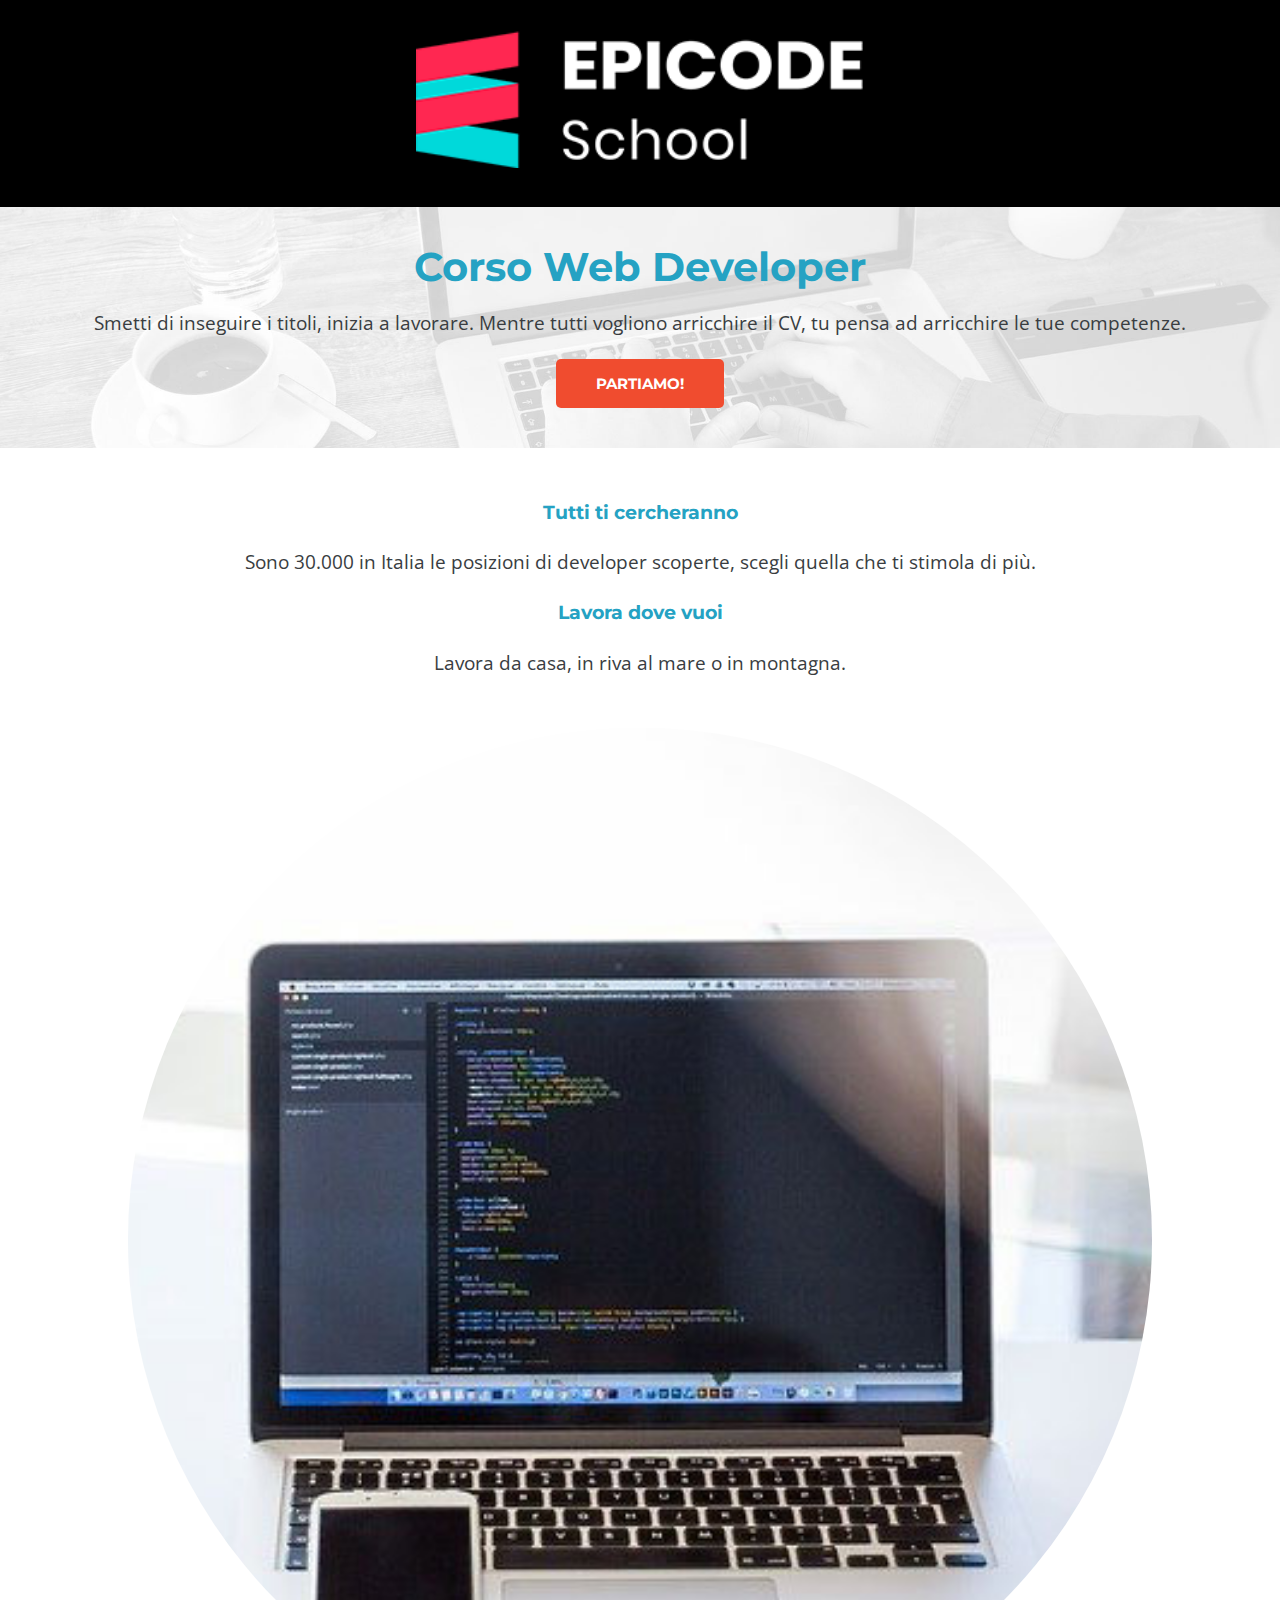
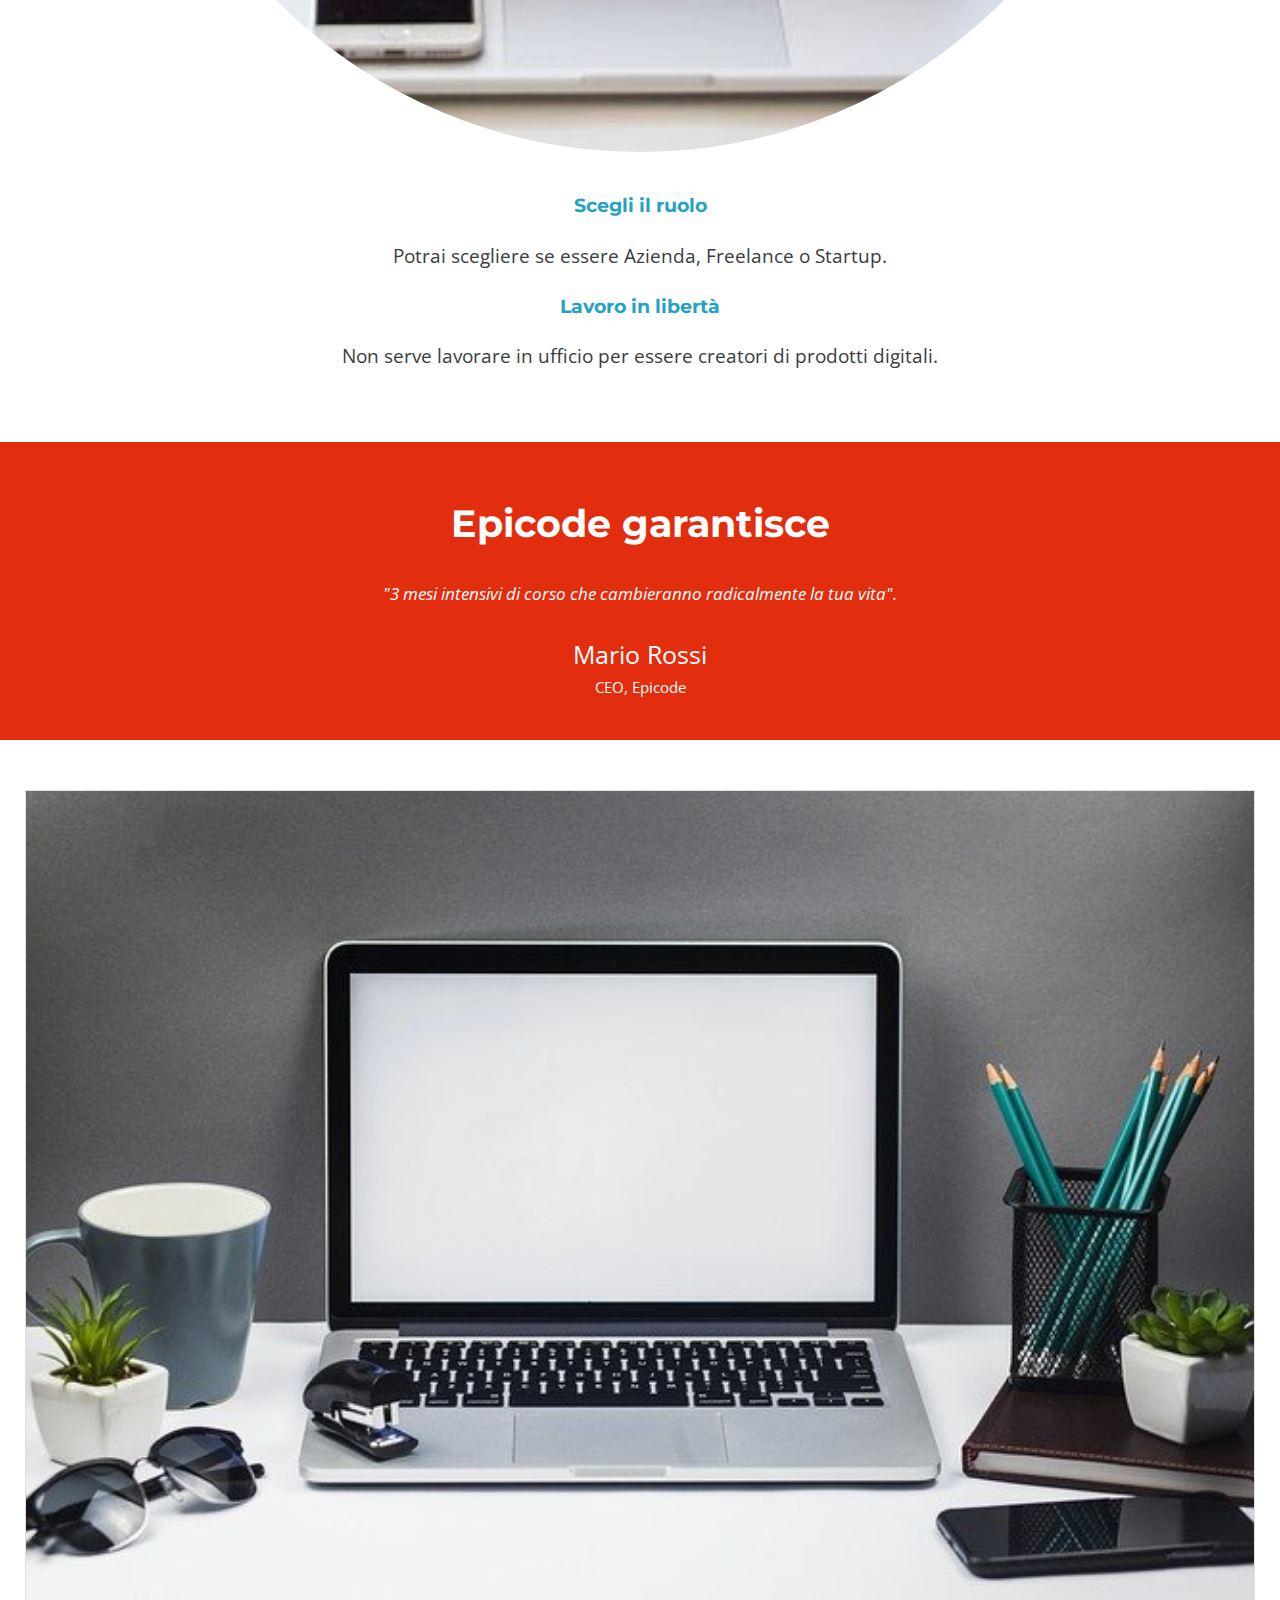
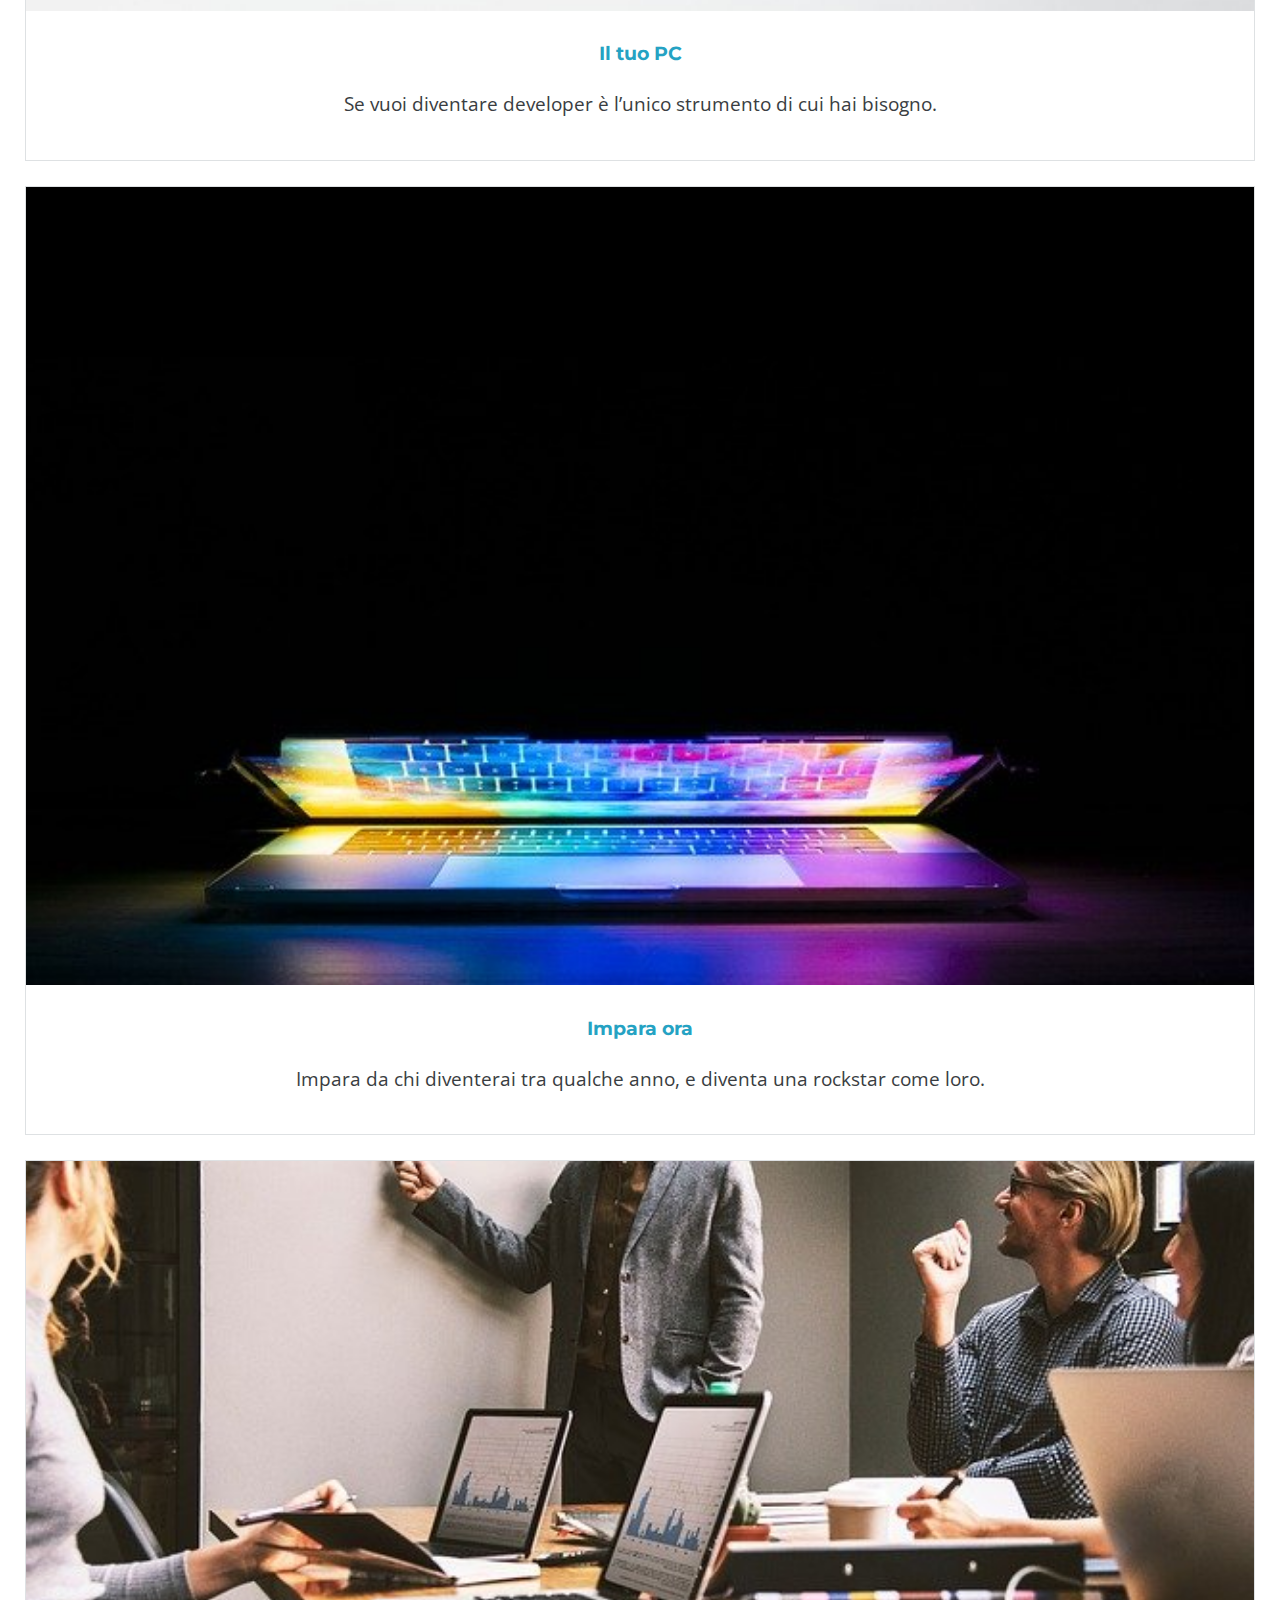
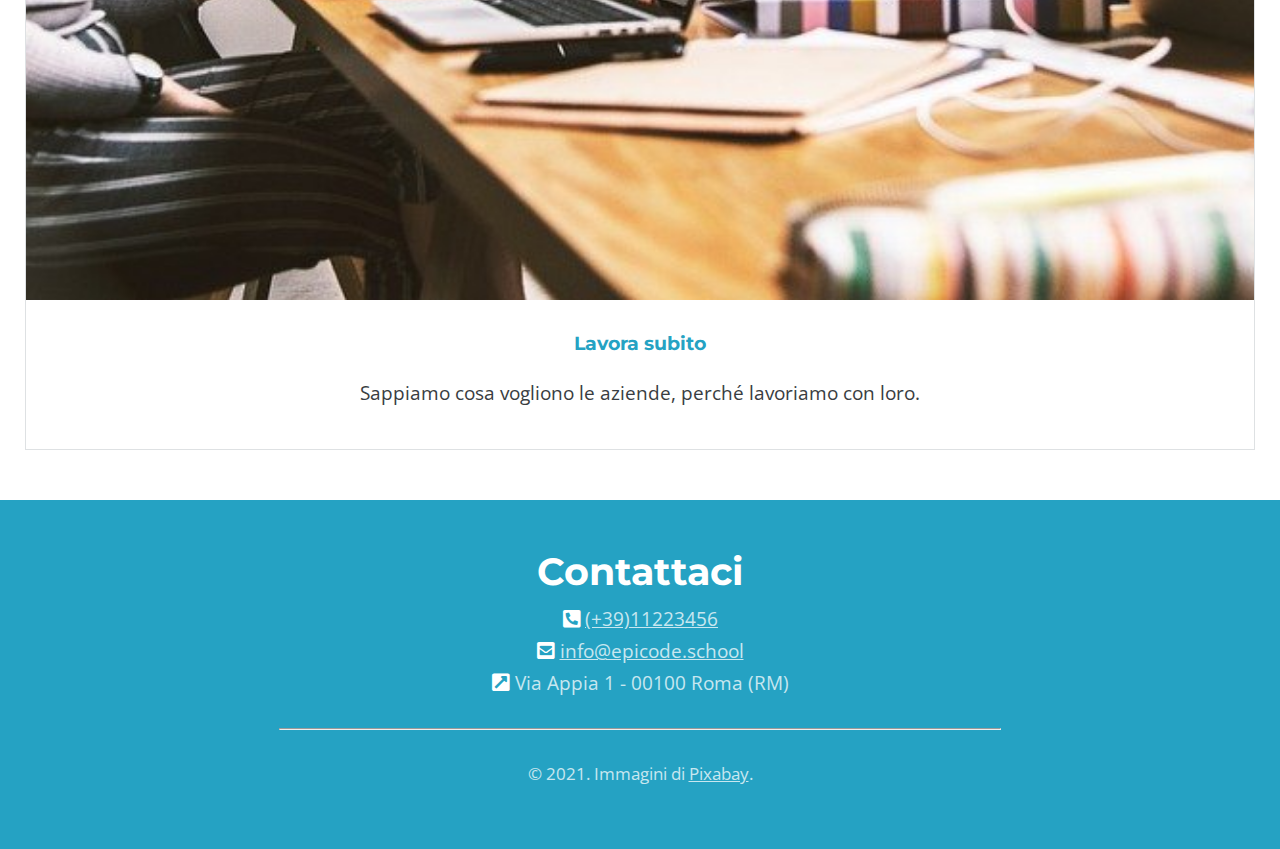
<file: index.html>
<!DOCTYPE html>
<html lang="en">
<head>
    <link rel="stylesheet" href="css/reset.css">
    <link rel="stylesheet" href="css/style.css">
    <link rel="stylesheet" href="https://cdnjs.cloudflare.com/ajax/libs/font-awesome/5.15.4/css/all.min.css" integrity="sha512-1ycn6IcaQQ40/MKBW2W4Rhis/DbILU74C1vSrLJxCq57o941Ym01SwNsOMqvEBFlcgUa6xLiPY/NS5R+E6ztJQ==" crossorigin="anonymous" referrerpolicy="no-referrer" />
    <meta charset="UTF-8" />
    <meta http-equiv="X-UA-Compatible" content="IE=edge" />
    <meta name="description" content="Da zero a Epicode con i corsi completi per diventare uno sviluppatore professionista in 3 mesi.">
    <meta name="viewport" content="width=device-width, initial-scale=1.0" />
    <title>Corso Web Developer - Epicode school</title>
</head>
<body>
    <header>
        <img src="images/logo.png" alt="logo epicode">

    </header>
    <main>
       <section id="backgroundsection">
            <h1>Corso Web Developer</h1>
            <p>Smetti di inseguire i titoli, inizia a lavorare. Mentre tutti vogliono arricchire il CV, tu pensa ad arricchire le tue competenze.</p>

            
            <a href="#">
                <button>PARTIAMO!</button>
            </a>             
        </section>

        <section>
            <h3>Tutti ti cercheranno</h3>
            <p>Sono 30.000 in Italia le posizioni di developer scoperte, scegli quella che ti stimola di più.</p>
            <h3>Lavora dove vuoi</h3>
            <p>Lavora da casa, in riva al mare o in montagna.</p>
            <img id="imgborders" src="images/notebook.jpg" alt="notebooks">
            <h3>Scegli il ruolo</h3>
            <p>Potrai scegliere se essere Azienda, Freelance o Startup.</p>
            <h3>Lavoro in libertà</h3>
            <p>Non serve lavorare in ufficio per essere creatori di prodotti digitali.</p>
        </section>

        <section class="testimonianze">
            <h2>Epicode garantisce</h2>
            <blockquote>"3 mesi intensivi di corso che cambieranno radicalmente la tua vita".</blockquote>
            <span>Mario Rossi</span>
            <p>CEO, Epicode</p>
        </section>

        <section>
            <div>
                <img src="/images/foto1.jpg" alt="foto1">
                <h4>Il tuo PC</h4>
                
                <p>Se vuoi diventare developer è l’unico strumento di cui hai bisogno.</p>
            </div>
            <div>
                <img src="/images/foto2.jpg" alt="foto2">
                <h4>Impara ora</h4>
                <p>Impara da chi diventerai tra qualche anno, e diventa una rockstar come loro.</p>
            </div>
            <div>
                <img src="/images/foto3.jpg" alt="foto3">
                <h4>Lavora subito</h4>
                <p>Sappiamo cosa vogliono le aziende, perché lavoriamo con loro.</p>
            </div>
        </section>

    </main>
    <footer>
            <h2>Contattaci</h2>
            <i class="fa fa-phone-square fa-rotate-90" style="font-size:20px;--fa-primary-color: #25a2c3; --fa-secondary-color: #ffffff;"></i>
            <a href="callto:(+39)11223456">(+39)11223456</a><br>
            <i class="fa fa-envelope-square" style="font-size:20px;--fa-primary-color: #25a2c3; --fa-secondary-color: #ffffff;"></i>
            <a href="mailto:info@epicode.school">info@epicode.school</a><br>
            <i class="fas fa-external-link-square-alt" style="font-size:20px;--fa-primary-color: #25a2c3; --fa-secondary-color: #ffffff;"></i>
            <address>Via Appia 1 - 00100 Roma (RM)</address>
            <hr>
            <p>&copy; 2021. Immagini di <span>Pixabay</span>.</p>

    </footer>
</body>
</html>
</file>
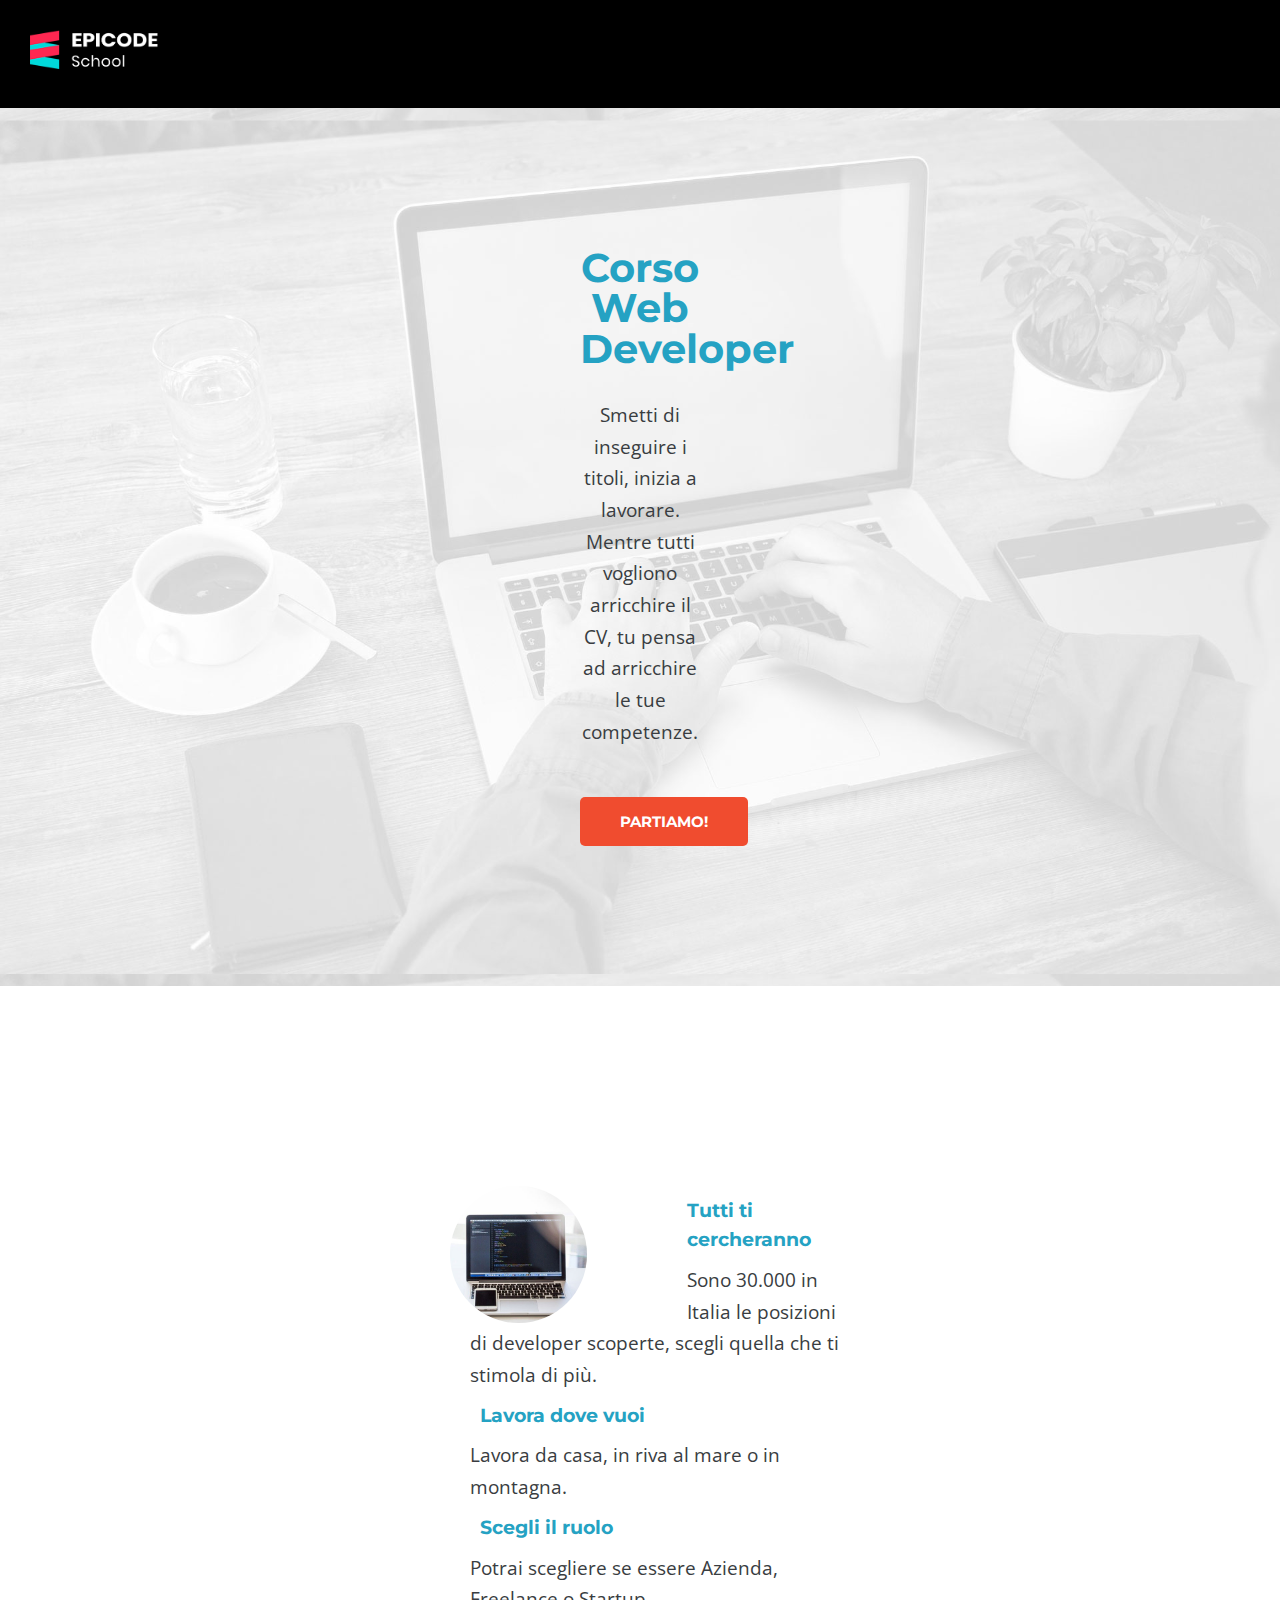
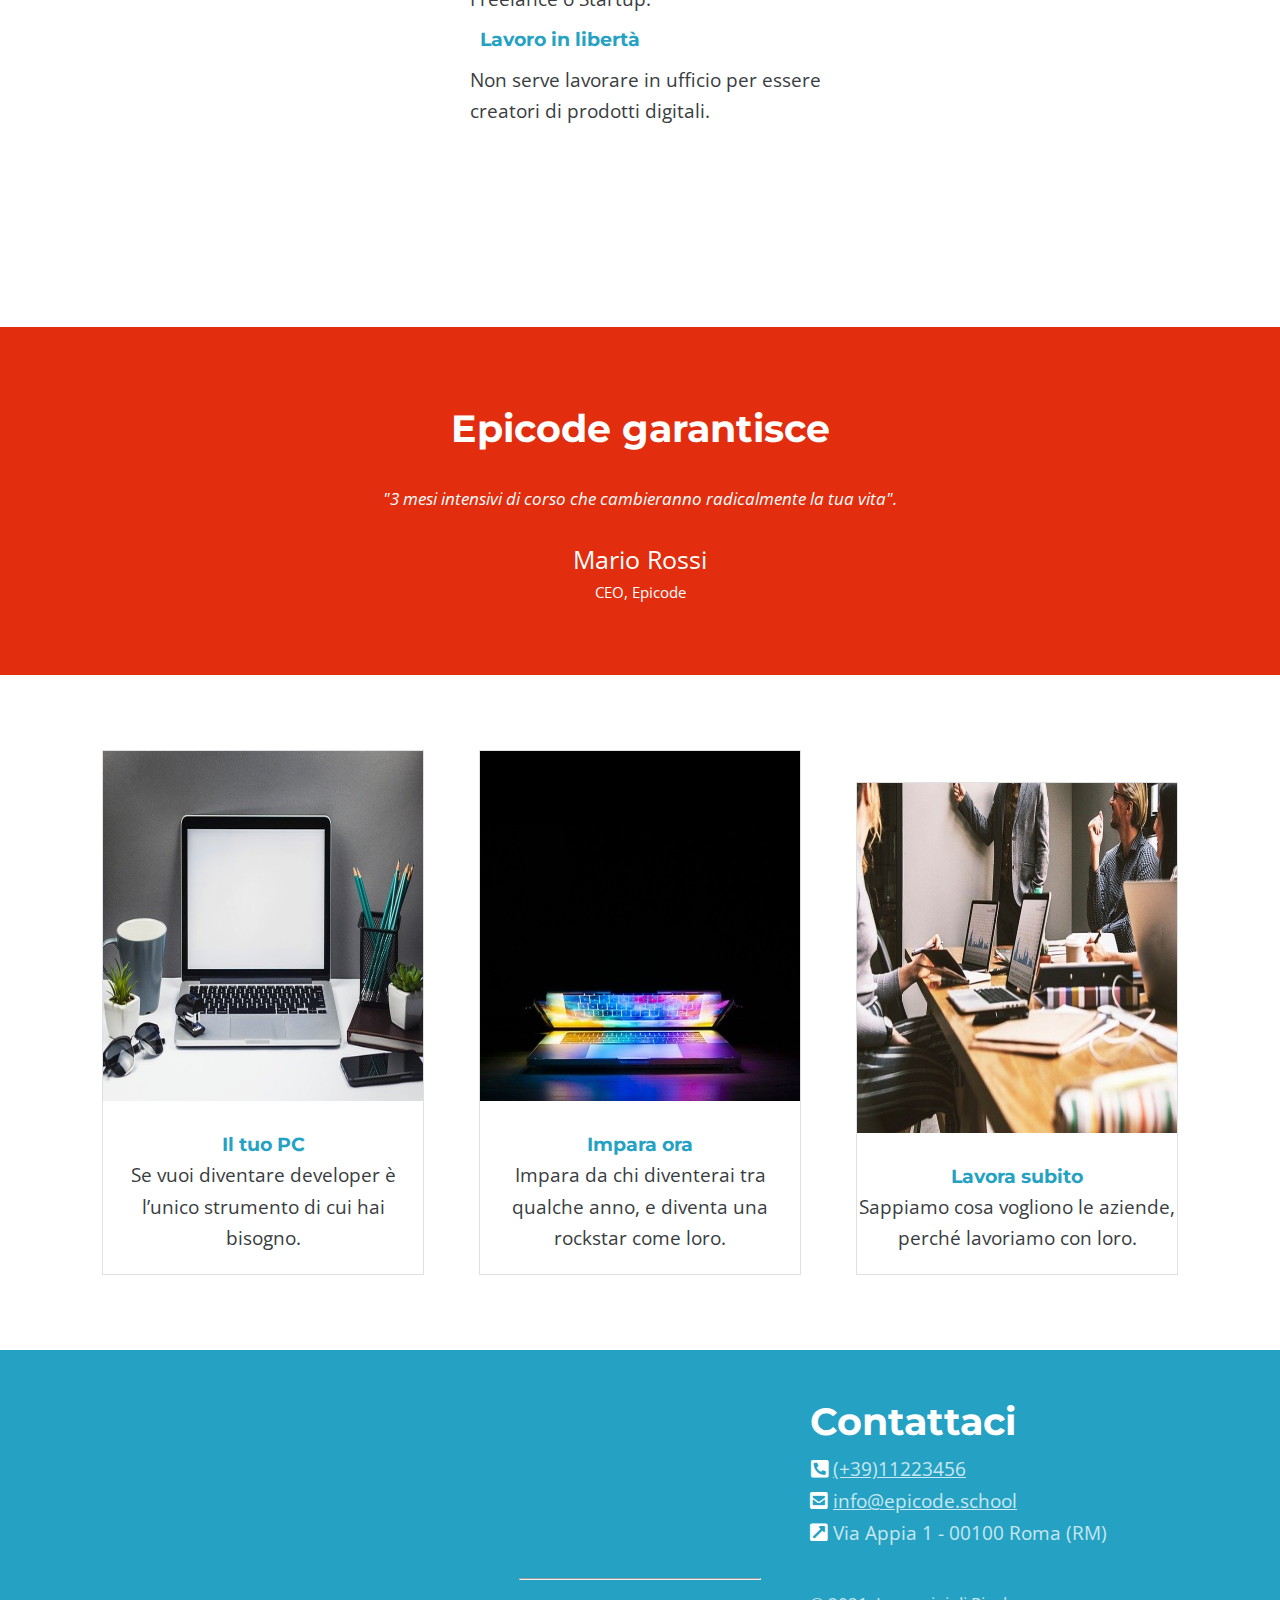
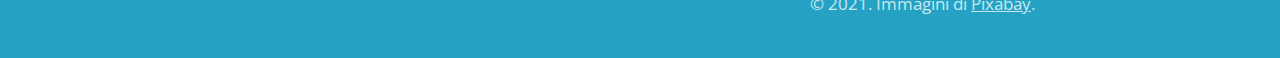
<file: index-desktop.html>
<!DOCTYPE html>
<html lang="en">
<head>
    <link rel="stylesheet" href="css/reset.css">
    <link rel="stylesheet" href="css/style-desktop.css">
    <link rel="stylesheet" href="https://cdnjs.cloudflare.com/ajax/libs/font-awesome/5.15.4/css/all.min.css" integrity="sha512-1ycn6IcaQQ40/MKBW2W4Rhis/DbILU74C1vSrLJxCq57o941Ym01SwNsOMqvEBFlcgUa6xLiPY/NS5R+E6ztJQ==" crossorigin="anonymous" referrerpolicy="no-referrer" />
    <meta charset="UTF-8" />
    <meta http-equiv="X-UA-Compatible" content="IE=edge" />
    <meta name="description" content="Da zero a Epicode con i corsi completi per diventare uno sviluppatore professionista in 3 mesi.">
    <meta name="viewport" content="width=device-width, initial-scale=1.0" />
    <title>Corso Web Developer - Epicode school</title>
</head>
<body>
    <header>
        <img src="images/logo.png" alt="logo epicode">

    </header>
    <main>
       <section id="backgroundsection">
            
                <div>
                    <h1>Corso Web Developer</h1>
                    <p>Smetti di inseguire i titoli, inizia a lavorare. Mentre tutti vogliono arricchire il CV, tu pensa ad arricchire le tue competenze.</p>
        
                    <a href="#">
                        <button>PARTIAMO!</button>
                    </a>
                </div>
                       
        </section>

        <section class="marginsection" >
            <img id="imgborders" src="images/notebook.jpg" alt="notebooks">
            
                <div class="testosection">
                    <h3>Tutti ti cercheranno</h3>
                    <p>Sono 30.000 in Italia le posizioni di developer scoperte, scegli quella che ti stimola di più.</p>
                    <h3>Lavora dove vuoi</h3>
                    <p>Lavora da casa, in riva al mare o in montagna.</p>
                    
                    <h3>Scegli il ruolo</h3>
                    <p>Potrai scegliere se essere Azienda, Freelance o Startup.</p>
                    <h3>Lavoro in libertà</h3>
                    <p>Non serve lavorare in ufficio per essere creatori di prodotti digitali.</p>
                </div>
            
        </section>

        <section class="testimonianze">
            <h2>Epicode garantisce</h2>
            <blockquote>"3 mesi intensivi di corso che cambieranno radicalmente la tua vita".</blockquote>
            <span>Mario Rossi</span>
            <p>CEO, Epicode</p>
        </section>

        <section>
            <div class="correlati">
                <img src="/images/foto1.jpg" alt="foto1">
                <h4>Il tuo PC</h4>
                
                <p>Se vuoi diventare developer è l’unico strumento di cui hai bisogno.</p>
            </div>
            <div class="correlati">
                <img src="/images/foto2.jpg" alt="foto2">
                <h4>Impara ora</h4>
                <p>Impara da chi diventerai tra qualche anno, e diventa una rockstar come loro.</p>
            </div>
            <div class="correlati">
                <img src="/images/foto3.jpg" alt="foto3">
                <h4>Lavora subito</h4>
                <p>Sappiamo cosa vogliono le aziende, perché lavoriamo con loro.</p>
            </div>
        </section>

    </main>
    <footer>
            <div>
                <h2>Contattaci</h2>
                <i class="fa fa-phone-square fa-rotate-90" style="font-size:20px;--fa-primary-color: #25a2c3; --fa-secondary-color: #ffffff;"></i>
                <a href="callto:(+39)11223456">(+39)11223456</a><br>
                <i class="fa fa-envelope-square" style="font-size:20px;--fa-primary-color: #25a2c3; --fa-secondary-color: #ffffff;"></i>
                <a href="mailto:info@epicode.school">info@epicode.school</a><br>
                <i class="fas fa-external-link-square-alt" style="font-size:20px;--fa-primary-color: #25a2c3; --fa-secondary-color: #ffffff;"></i>
                <address>Via Appia 1 - 00100 Roma (RM)</address>
            </div>
            <hr>
            <div >
                <p>&copy; 2021. Immagini di <span>Pixabay</span>.</p>
            </div>

    </footer>
</body>
</html>
</file>
<file: css/style.css>
/* Your styles here */

@import url('https://fonts.googleapis.com/css2?family=Montserrat:wght@700&display=swap');
@import url('https://fonts.googleapis.com/css2?family=Open+Sans&display=swap');

html{
    text-align: center;
    
}

body{
    color: #393d41;
    font-size: 1.2rem;
    font-family: 'Open Sans', sans-serif;
    line-height: 1.65;
}
header{
    background-color: black;
    text-align: center;
    
}
header img{
    display: inline;
    width: 35%;
    padding: 30px; 
}
section{
    margin: 50px 0px;
}

footer{
    color: #c8e7f0;
    background-color: #25a2c3;
    padding: 40px;
}
footer i{
    color: white;
}
footer p{
    font-size: 0.9em;
}
address{
    display: inline;

}
footer a{
    color: #c8e7f0;
}
footer span{
    text-decoration: underline;
}
p{
    padding: 20px;
}
h2{
    font-family: 'Montserrat', sans-serif;
    color: white;
    font-size: 2em;
    font-weight: bold;
}

h1,h3,h4{
    font-family: 'Montserrat', sans-serif;
    color: #25a2c3;
    font-weight: bold;
    line-height: 1.5;
}


button{
    font-family: 'Montserrat', sans-serif;
    background-color: #f04c2f;
    font-weight: bold;
    color: white;
    border: none;
    font-size: 0.8em;
    padding: 15px 40px;
    border-radius: 5px;
    cursor: pointer;
    
    
}

.testimonianze{
    background-color: #e22d0e;
    color: white;
    padding: 50px 30px 20px 30px;
}
.testimonianze blockquote{
    font-style: italic;
    font-size: 0.9em;
    padding: 25px 0px;
}
.testimonianze span{
    font-size: 1.3em;
}
.testimonianze p{
    font-size: 0.8em;
    padding-top: 0;
}

#backgroundsection{
    background-image: url("/images/banner.jpg");
    padding-top: 40px;
    padding-bottom: 40px;
    margin: 0px 0px;
    background-position: center center;
    background-size: 100%;
    
}
#backgroundsection h1{
    font-size: 2.1em;
    line-height: 1;
}
#imgborders{
    border-radius: 50%;
    margin:30px;
    width: 80%;
    
}
div{
    border: #dee1e3 solid 1px;
    margin: 25px;
    padding-bottom: 20px;
}
div img{
    width:100%;
    padding-bottom: 20px;
}
hr{
    margin-top: 30px;;
    width: 60%;
}
</file>
<file: css/style-desktop.css>
/* Your styles here */

@import url('https://fonts.googleapis.com/css2?family=Montserrat:wght@700&display=swap');
@import url('https://fonts.googleapis.com/css2?family=Open+Sans&display=swap');

html{
    text-align: center;
    
}
body{
    color: #393d41;
    font-size: 1.2rem;
    font-family: 'Open Sans', sans-serif;
    line-height: 1.65;
}
header{
    background-color: black;
    text-align: left;
    
}
header img{
    display: inline;
    width: 10%;
    padding: 30px; 
}
section{
    margin: 50px 0px;
}

footer{
    color: #c8e7f0;
    background-color: #25a2c3;
    padding: 40px;
}
footer i{
    color: white;
}
footer p{
    font-size: 0.9em;
}
address{
    display: inline;

}
footer a{
    color: #c8e7f0;
}
footer span{
    text-decoration: underline;
}
footer div{
    text-align: justify;
    padding-left: 770px;
}
h2{
    font-family: 'Montserrat', sans-serif;
    color: white;
    font-size: 2em;
    font-weight: bold;
}

h1,h3,h4{
    font-family: 'Montserrat', sans-serif;
    color: #25a2c3;
    font-weight: bold;
    line-height: 1.5;
}



button{
    font-family: 'Montserrat', sans-serif;
    background-color: #f04c2f;
    font-weight: bold;
    color: white;
    border: none;
    font-size: 0.8em;
    padding: 15px 40px;
    border-radius: 5px;
    margin-top: 50px;
    cursor: pointer;
    
}

.testimonianze{
    background-color: #e22d0e;
    color: white;
    padding: 70px 30px 70px 30px;
}
.testimonianze blockquote{
    font-style: italic;
    font-size: 0.9em;
    padding: 25px 0px;
}
.testimonianze span{
    font-size: 1.3em;
}
.testimonianze p{
    font-size: 0.8em;
    padding-top: 0;
}

#backgroundsection{
    background-image: url("/images/banner.jpg");
    padding-top: 40px;
    padding-bottom: 40px;
    margin: 0px 0px;
    background-position:center;
    background-size: 100%;
    
}
#backgroundsection h1{
    font-size: 2.1em;
    line-height: 1;
    padding-bottom: 30px;
}
#backgroundsection div{
    margin: 100px 580px 100px 580px;
}

#imgborders{
    border-radius: 50%;
    width: 35%;
    float:left;
    margin-right: 100px;
        
}
.correlati{
    border: #dee1e3 solid 1px;
    margin: 25px;
    padding-bottom: 20px;
    display: inline-block;
    width: 25%;
}

.correlati img{

    
    width: 100%;
    height: 350px;
    
    
    padding-bottom: 20px;
}
hr{
    margin-top: 30px;
    width: 20%;
}
.marginsection{
    
    padding: 150px;
    margin-left: 300px;
    margin-right: 290px;
}
.testosection{
    text-align: left;
    margin-left: 20px;
}
.testosection h3{
    margin: 10px;
}
</file>
